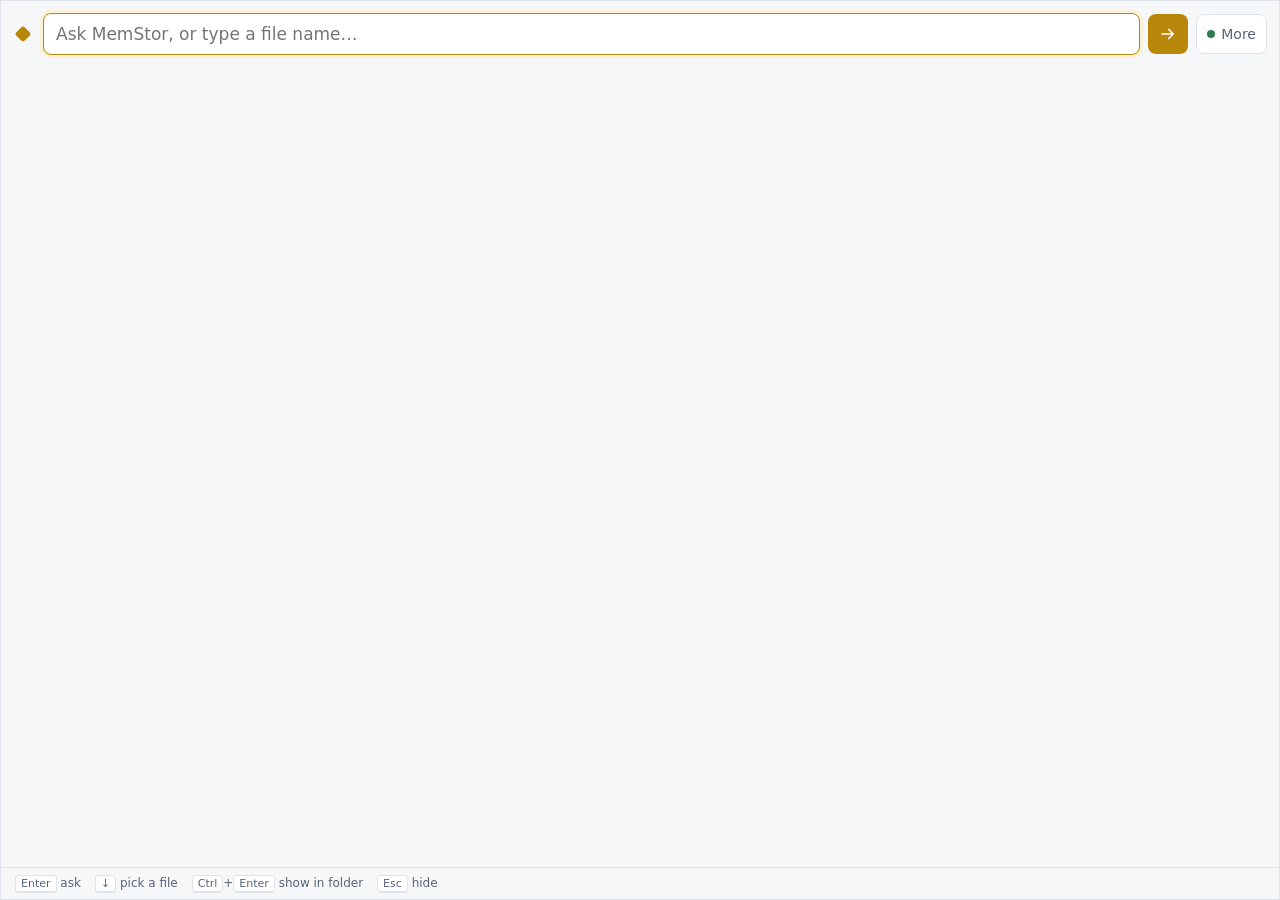
<file: app/ui/index.html>
<!doctype html>
<html lang="en">
<head>
  <meta charset="utf-8">
  <meta name="viewport" content="width=device-width, initial-scale=1">
  <title>MemStor</title>
  <link rel="stylesheet" href="assistant.css">
</head>
<body>
  <header class="top" data-tauri-drag-region>
    <span class="mark" aria-hidden="true" data-tauri-drag-region></span>
    <input id="q" type="text" placeholder="Ask MemStor, or type a file name…" autocomplete="off" spellcheck="false" autofocus aria-label="Ask MemStor">
    <button id="send" class="send" type="button" title="Ask (Enter)" aria-label="Ask">
      <svg viewBox="0 0 24 24" aria-hidden="true"><path d="M4 12h14M13 6l6 6-6 6" fill="none" stroke="currentColor" stroke-width="2.2" stroke-linecap="round" stroke-linejoin="round"/></svg>
    </button>
    <div class="menu-wrap">
      <button id="more" class="more" type="button" aria-haspopup="menu" aria-expanded="false" title="More">
        <span id="rec-dot" class="dot" aria-hidden="true"></span>More
      </button>
      <div id="menu" class="menu" role="menu" hidden>
        <button role="menuitem" data-go="ask:What did I work on today?">Today</button>
        <button role="menuitem" data-go="ask:What did I work on yesterday?">Yesterday</button>
        <button role="menuitem" data-go="changes">Changes I made with MemStor</button>
        <hr>
        <button role="menuitem" data-go="classic:activities">Activities</button>
        <button role="menuitem" data-go="classic:projects">Projects</button>
        <button role="menuitem" data-go="classic:search">All files and memories</button>
        <button role="menuitem" data-go="classic:settings">Settings</button>
        <hr>
        <button role="menuitem" data-go="new-chat">New conversation</button>
        <button role="menuitem" data-go="pause" id="pause-item">Pause recording</button>
        <button role="menuitem" data-go="help">Help and updates</button>
      </div>
    </div>
  </header>

  <div id="seeing" class="seeing" hidden></div>
  <div id="aware" class="aware" hidden></div>

  <main id="feed" tabindex="-1" aria-live="polite"></main>

  <footer class="hint">
    <span><kbd>Enter</kbd> ask</span>
    <span><kbd>↓</kbd> pick a file</span>
    <span><kbd>Ctrl</kbd>+<kbd>Enter</kbd> show in folder</span>
    <span><kbd>Esc</kbd> hide</span>
    <span id="hotkey" class="right"></span>
  </footer>

  <div id="toast" role="status" hidden></div>
  <script src="assistant.js"></script>
</body>
</html>
</file>
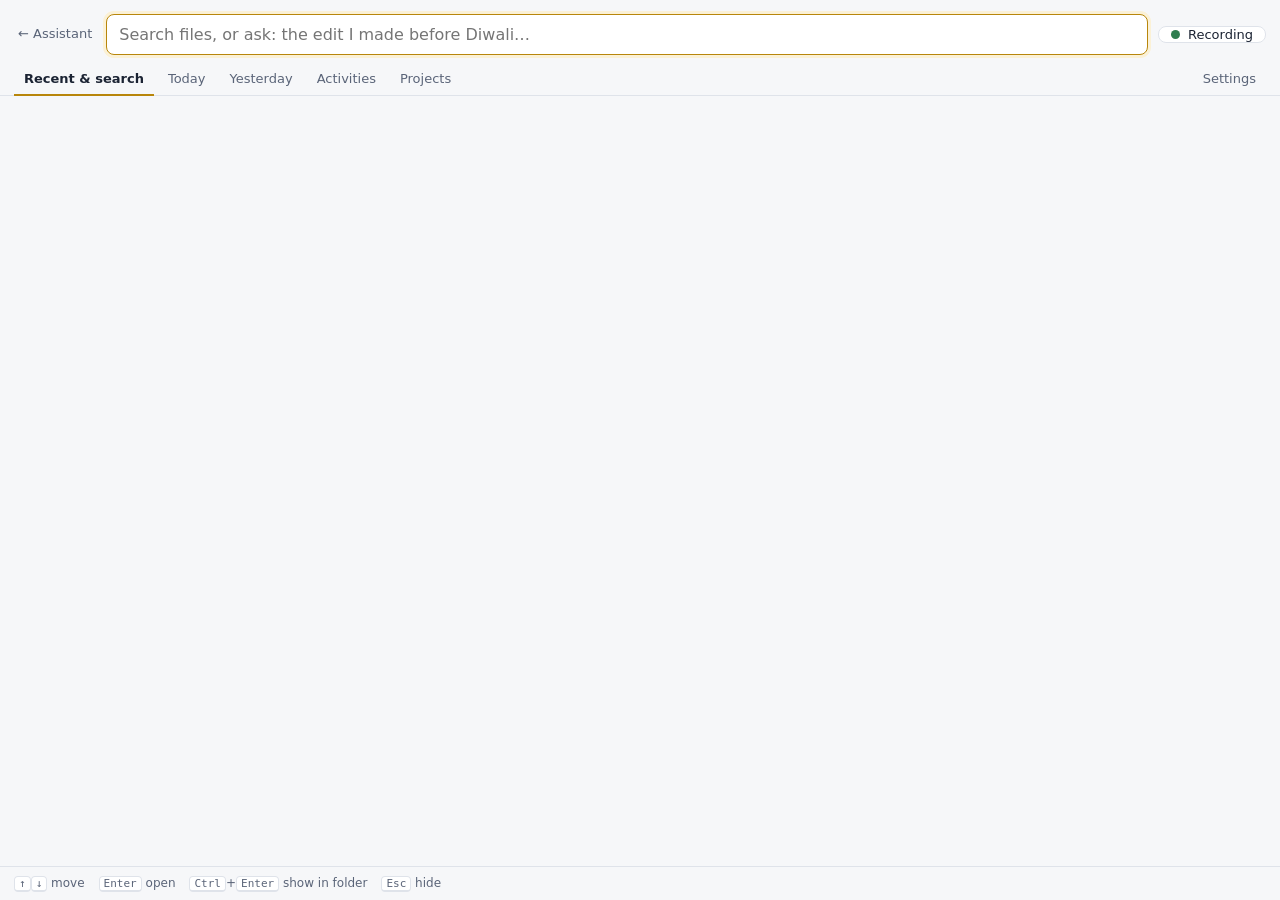
<file: app/ui/classic.html>
<!doctype html>
<html lang="en">
<head>
  <meta charset="utf-8">
  <meta name="viewport" content="width=device-width, initial-scale=1">
  <title>MemStor · All views</title>
  <link rel="stylesheet" href="style.css">
</head>
<body>
  <header class="bar" data-tauri-drag-region>
    <a class="back" href="index.html" title="Back to the assistant (Esc)">← Assistant</a>
    <input id="q" type="search" placeholder="Search files, or ask: the edit I made before Diwali…" autocomplete="off" spellcheck="false" autofocus>
    <button id="ask" class="ask" type="button" hidden title="Search by memory with Claude (Shift+Enter)">Ask AI <span><kbd>Shift</kbd>+<kbd>Enter</kbd></span></button>
    <button id="rec" class="rec" type="button" title="Pause or resume recording"><span class="dot"></span><span id="rec-label">Recording</span></button>
  </header>

  <nav class="tabs" role="tablist">
    <button role="tab" data-view="search" aria-selected="true">Recent &amp; search</button>
    <button role="tab" data-view="0" aria-selected="false">Today</button>
    <button role="tab" data-view="1" aria-selected="false">Yesterday</button>
    <button role="tab" data-view="activities" aria-selected="false">Activities</button>
    <button role="tab" data-view="projects" aria-selected="false">Projects</button>
    <button role="tab" data-view="settings" aria-selected="false" class="tab-right">Settings</button>
  </nav>

  <main id="list" tabindex="-1" aria-live="polite"></main>

  <footer class="hint">
    <span><kbd>↑</kbd><kbd>↓</kbd> move</span>
    <span><kbd>Enter</kbd> open</span>
    <span><kbd>Ctrl</kbd>+<kbd>Enter</kbd> show in folder</span>
    <span><kbd>Esc</kbd> hide</span>
    <span id="ask-hint" hidden><kbd>Shift</kbd>+<kbd>Enter</kbd> ask AI</span>
    <span id="hotkey" class="right"></span>
  </footer>

  <div id="toast" role="status" hidden></div>
  <script src="app.js"></script>
  <script src="memories.js"></script>
  <script src="settings.js"></script>
  <script src="projects.js"></script>
  <script src="activities.js"></script>
</body>
</html>
</file>
<file: app/ui/assistant.css>
:root {
  --bg: #f6f7f9;
  --surface: #ffffff;
  --ink: #1b2333;
  --muted: #5a6478;
  --line: #dfe3ea;
  --accent: #b8860b;
  --accent-ink: #ffffff;
  --accent-soft: #fbf1d6;
  --sel: #eef2f8;
  --rec: #2f7d4f;
  --paused: #b5532a;
  --bad: #b3261e;
  --ui: "Segoe UI Variable Text", "Segoe UI", system-ui, sans-serif;
  color-scheme: light;
}
@media (prefers-color-scheme: dark) {
  :root {
    --bg: #11151d;
    --surface: #181e29;
    --ink: #e6e9ef;
    --muted: #9aa4b6;
    --line: #2a3242;
    --accent: #e0b54a;
    --accent-ink: #1b1608;
    --accent-soft: #2b2618;
    --sel: #222a38;
    --rec: #6cc28f;
    --paused: #e58a62;
    --bad: #f08a80;
    color-scheme: dark;
  }
}

* { box-sizing: border-box; }
html, body { height: 100%; margin: 0; }
body {
  background: var(--bg);
  color: var(--ink);
  font: 14px/1.45 var(--ui);
  display: flex;
  flex-direction: column;
  border: 1px solid var(--line);
  overflow: hidden;
}
button { font: inherit; color: inherit; }
button:focus-visible, input:focus-visible { outline: 2px solid var(--accent); outline-offset: 2px; }
h3 { margin: 0; font-size: 15px; font-weight: 600; }
p { margin: 0; }

/* Top bar */
.top { display: flex; align-items: center; gap: 8px; padding: 12px 12px 8px; }
.mark { width: 12px; height: 12px; border-radius: 3px; background: var(--accent); transform: rotate(45deg); flex: none; margin: 0 6px 0 4px; }
#q {
  flex: 1; min-width: 0;
  font: 17px var(--ui);
  padding: 10px 12px;
  border: 1px solid var(--line);
  border-radius: 8px;
  background: var(--surface);
  color: var(--ink);
  outline: none;
}
#q:focus { border-color: var(--accent); box-shadow: 0 0 0 3px var(--accent-soft); }
.send {
  width: 40px; height: 40px; flex: none;
  border: 0; border-radius: 8px;
  background: var(--accent); color: var(--accent-ink);
  display: grid; place-items: center; cursor: pointer;
}
.send svg { width: 18px; height: 18px; }
.send:hover { filter: brightness(1.06); }
.menu-wrap { position: relative; }
.more {
  display: flex; align-items: center; gap: 6px;
  height: 40px; padding: 0 10px;
  border: 1px solid var(--line); border-radius: 8px;
  background: var(--surface); cursor: pointer; color: var(--muted);
}
.more:hover { color: var(--ink); }
.dot { width: 8px; height: 8px; border-radius: 50%; background: var(--rec); }
.dot.paused { background: var(--paused); }
.menu {
  position: absolute; right: 0; top: 46px; z-index: 10;
  min-width: 240px; padding: 6px;
  background: var(--surface); border: 1px solid var(--line); border-radius: 8px;
  box-shadow: 0 8px 24px rgba(0,0,0,.18);
  display: flex; flex-direction: column;
}
.menu[hidden] { display: none; }
.menu button { text-align: left; border: 0; background: none; padding: 8px 10px; border-radius: 6px; cursor: pointer; }
.menu button:hover, .menu button:focus-visible { background: var(--sel); outline: none; }
.menu hr { border: 0; border-top: 1px solid var(--line); margin: 4px 2px; }

/* What MemStor sees */
.seeing { display: flex; flex-wrap: wrap; align-items: center; gap: 6px; padding: 0 14px 8px; }
.seeing[hidden] { display: none; }
.seeing-label { color: var(--muted); font-size: 12px; }
.ctx-chip {
  display: inline-flex; align-items: center; gap: 6px; max-width: 100%;
  padding: 3px 6px 3px 10px; font-size: 12px;
  border: 1px solid var(--line); border-radius: 999px;
  background: var(--surface); cursor: pointer;
}
.ctx-chip.off { opacity: .55; text-decoration: line-through; }
.ctx-text { overflow: hidden; text-overflow: ellipsis; white-space: nowrap; max-width: 320px; }
.ctx-x { color: var(--muted); width: 14px; text-align: center; }
.ctx-warn { color: var(--paused); font-size: 12px; }
.aware { margin: 0 12px 8px; padding: 10px 12px; border: 1px solid var(--accent); border-radius: 8px; background: var(--accent-soft); display: flex; flex-direction: column; gap: 8px; }
.aware[hidden] { display: none; }
.row-btns { display: flex; gap: 8px; flex-wrap: wrap; align-items: center; }

/* Feed */
#feed { flex: 1; overflow-y: auto; padding: 4px 12px 12px; outline: none; display: flex; flex-direction: column; gap: 14px; }
.turn { display: flex; flex-direction: column; gap: 8px; }
.you { align-self: flex-end; max-width: 85%; padding: 6px 12px; border-radius: 12px 12px 2px 12px; background: var(--sel); }
.answer { display: flex; flex-direction: column; gap: 8px; }
.say { white-space: pre-wrap; user-select: text; }
.thinking { color: var(--muted); }
.thinking::after { content: "…"; animation: blink 1.2s steps(3) infinite; }
@keyframes blink { 50% { opacity: .3; } }
@media (prefers-reduced-motion: reduce) { .thinking::after { animation: none; } }
.meta { color: var(--muted); font-size: 12px; }
.muted { color: var(--muted); }
.pad { padding: 8px 2px; }
.ok { color: var(--rec); }
.note { padding: 8px 12px; border-left: 3px solid var(--accent); background: var(--surface); border-radius: 0 6px 6px 0; }

/* Cards */
.card { background: var(--surface); border: 1px solid var(--line); border-radius: 10px; padding: 10px 12px; display: flex; flex-direction: column; gap: 8px; }
.card-head { display: flex; justify-content: space-between; align-items: baseline; gap: 10px; }
.card-title { display: flex; flex-direction: column; gap: 2px; min-width: 0; }
.kind { font-size: 11px; text-transform: uppercase; letter-spacing: .06em; color: var(--accent); font-weight: 600; }
.card-sub, .card-meta { color: var(--muted); font-size: 12px; }
.card-meta { white-space: nowrap; }
.card-bar { display: flex; gap: 8px; align-items: center; flex-wrap: wrap; }
.card.change.proposed { border-color: var(--accent); }
.card.change.failed { border-color: var(--bad); }
.card.change.undone, .card.change.cancelled { opacity: .75; }
.steps { margin: 0; padding-left: 20px; display: flex; flex-direction: column; gap: 2px; user-select: text; }
.steps li { overflow-wrap: anywhere; }
.opened { color: var(--muted); font-size: 12px; }

/* File rows */
.flist { display: flex; flex-direction: column; }
.frow { display: flex; flex-direction: column; gap: 1px; padding: 6px 8px; border-radius: 6px; cursor: default; }
.frow + .frow { border-top: 1px solid var(--line); }
.frow:hover, .frow.sel { background: var(--sel); }
.frow.gone { opacity: .55; }
.frow-top, .frow-bottom { display: flex; gap: 10px; align-items: baseline; min-width: 0; }
.fname { font-weight: 600; overflow: hidden; text-overflow: ellipsis; white-space: nowrap; flex: 1; min-width: 0; }
.fwhen { color: var(--muted); font-size: 12px; white-space: nowrap; }
.ffolder { color: var(--muted); font-size: 12px; overflow: hidden; text-overflow: ellipsis; white-space: nowrap; flex: 1; min-width: 0; direction: rtl; text-align: left; }
.fnote { color: var(--muted); font-size: 12px; font-style: italic; }
.frow-acts { display: none; gap: 6px; }
.frow:hover .frow-acts, .frow.sel .frow-acts, .frow:focus-within .frow-acts { display: flex; }
.more-files { align-self: flex-start; margin-top: 4px; }

/* Buttons */
.btn { border: 1px solid var(--line); background: var(--surface); padding: 6px 12px; border-radius: 7px; cursor: pointer; }
.btn:hover { background: var(--sel); }
.btn.primary { background: var(--accent); border-color: var(--accent); color: var(--accent-ink); font-weight: 600; }
.btn.primary:hover { filter: brightness(1.06); }
.btn.small { padding: 3px 9px; font-size: 12px; }
.btn.subtle { border-color: transparent; background: none; color: var(--muted); }
.btn.subtle:hover { color: var(--ink); background: var(--sel); }
.btn:disabled { opacity: .5; cursor: default; }
.linkish { border: 0; background: none; padding: 0; color: var(--accent); text-decoration: underline; cursor: pointer; }

/* Empty state, quick results, changes */
.empty { margin: auto 0; display: flex; flex-direction: column; gap: 12px; padding: 12px 4px; }
.empty h2 { margin: 0; font-size: 17px; font-weight: 600; }
.suggest { display: flex; flex-wrap: wrap; gap: 8px; }
.sugg { border: 1px solid var(--line); background: var(--surface); border-radius: 999px; padding: 6px 12px; cursor: pointer; }
.sugg:hover { border-color: var(--accent); background: var(--accent-soft); }
.off-ai { font-size: 13px; }
.quick, .changes { display: flex; flex-direction: column; gap: 6px; }
.quick-head { display: flex; justify-content: space-between; align-items: center; color: var(--muted); font-size: 12px; }

/* Footer, toast */
.hint { display: flex; gap: 14px; padding: 7px 14px; border-top: 1px solid var(--line); color: var(--muted); font-size: 12px; flex-wrap: wrap; }
.hint .right { margin-left: auto; }
kbd { font: 11px var(--ui); padding: 1px 5px; border: 1px solid var(--line); border-bottom-width: 2px; border-radius: 4px; background: var(--surface); }
#toast { position: fixed; left: 50%; bottom: 44px; transform: translateX(-50%); max-width: 90%; padding: 8px 14px; border-radius: 8px; background: var(--ink); color: var(--bg); font-size: 13px; box-shadow: 0 6px 18px rgba(0,0,0,.25); }
#toast[hidden] { display: none; }

@media (max-width: 520px) { .hint span:not(.right) { display: none; } }

/* First run */
.welcome { padding: 8px 20px 16px; display: flex; flex-direction: column; gap: 12px; }
.welcome h2 { margin: 4px 0 0; font-size: 20px; font-weight: 600; }
.welcome p { max-width: 62ch; }
.steps-dots { display: flex; gap: 8px; list-style: none; padding: 0; margin: 0; font-size: 12px; color: var(--muted); }
.steps-dots li { padding: 3px 10px; border-radius: 999px; border: 1px solid var(--line); }
.steps-dots li.on { background: var(--accent-soft); border-color: var(--accent); color: var(--ink); }
.steps-dots li.done { color: var(--rec); }
ul.plain { margin: 0; padding-left: 18px; display: flex; flex-direction: column; gap: 6px; }
.big-key { font-size: 18px; }
.big-key kbd { font: 600 16px var(--ui); padding: 4px 10px; border: 1px solid var(--line); border-bottom-width: 3px; border-radius: 6px; background: var(--surface); }
label.check { display: flex; gap: 10px; align-items: flex-start; cursor: pointer; max-width: 66ch; }
label.check input { margin-top: 3px; accent-color: var(--accent); width: 16px; height: 16px; flex: none; }
.ok { color: var(--rec); }

/* Updates and help */
.update-note { display: flex; align-items: center; justify-content: space-between; gap: 12px; margin: 0 0 12px; padding: 8px 12px; border: 1px solid var(--accent); background: var(--accent-soft); border-radius: 8px; }
.help .card { margin: 12px; }
.help .pad { padding: 4px 16px; }
pre.report { margin: 10px 0 0; max-height: 160px; overflow: auto; font: 12px/1.4 Consolas, ui-monospace, monospace; background: var(--bg); border: 1px solid var(--line); border-radius: 6px; padding: 8px; white-space: pre-wrap; user-select: text; }
</file>
<file: app/ui/style.css>
:root {
  --bg: #f6f7f9;
  --surface: #ffffff;
  --ink: #1b2333;
  --muted: #5a6478;
  --line: #dfe3ea;
  --accent: #b8860b;
  --accent-soft: #fbf1d6;
  --sel: #eef2f8;
  --rec: #2f7d4f;
  --paused: #b5532a;
  --ui: "Segoe UI Variable Text", "Segoe UI", system-ui, sans-serif;
  --mono: "Cascadia Mono", Consolas, ui-monospace, monospace;
  color-scheme: light;
}
@media (prefers-color-scheme: dark) {
  :root {
    --bg: #11151d;
    --surface: #181e29;
    --ink: #e6e9ef;
    --muted: #9aa4b6;
    --line: #2a3242;
    --accent: #e0b54a;
    --accent-soft: #2b2618;
    --sel: #222a38;
    --rec: #6cc28f;
    --paused: #e58a62;
    color-scheme: dark;
  }
}

* { box-sizing: border-box; }
html, body { height: 100%; margin: 0; }
body {
  background: var(--bg);
  color: var(--ink);
  font: 14px/1.4 var(--ui);
  display: flex;
  flex-direction: column;
  user-select: none;
}

.bar { display: flex; gap: 10px; padding: 14px 14px 8px; align-items: center; }
.back { color: var(--muted); text-decoration: none; font-size: 13px; white-space: nowrap; padding: 6px 4px; border-radius: 6px; }
.back:hover { color: var(--ink); }
.back:focus-visible { outline: 2px solid var(--accent); outline-offset: 2px; }
#q {
  flex: 1;
  min-width: 0;
  font: 16px var(--ui);
  padding: 10px 12px;
  border: 1px solid var(--line);
  border-radius: 8px;
  background: var(--surface);
  color: var(--ink);
  outline: none;
}
#q:focus { border-color: var(--accent); box-shadow: 0 0 0 3px var(--accent-soft); }

.rec {
  display: inline-flex; align-items: center; gap: 8px;
  padding: 0 12px;
  border: 1px solid var(--line); border-radius: 8px;
  background: var(--surface); color: var(--ink);
  font: 13px var(--ui); cursor: pointer;
}
.rec .dot { width: 9px; height: 9px; border-radius: 50%; background: var(--rec); }
.rec.paused .dot { background: var(--paused); }
.rec:focus-visible, .tabs button:focus-visible { outline: 2px solid var(--accent); outline-offset: 2px; }

.tabs { display: flex; gap: 4px; padding: 0 14px; border-bottom: 1px solid var(--line); }
.tabs button {
  border: none; background: none; color: var(--muted);
  font: 13px var(--ui); padding: 8px 10px; cursor: pointer;
  border-bottom: 2px solid transparent; margin-bottom: -1px;
}
.tabs button[aria-selected="true"] { color: var(--ink); border-bottom-color: var(--accent); font-weight: 600; }

#list { flex: 1; overflow-y: auto; padding: 6px 8px; outline: none; }
.row {
  display: grid;
  grid-template-columns: 1fr auto;
  gap: 2px 12px;
  padding: 8px 10px;
  border-radius: 6px;
  cursor: default;
}
.row.sel { background: var(--sel); }
.row .name { font-weight: 600; overflow: hidden; text-overflow: ellipsis; white-space: nowrap; min-width: 0; }
.row .when { color: var(--muted); font: 12px var(--mono); text-align: right; white-space: nowrap; }
.row .folder { color: var(--muted); font-size: 12px; overflow: hidden; text-overflow: ellipsis; white-space: nowrap; min-width: 0; direction: rtl; text-align: left; }
.row .chips { display: flex; gap: 4px; justify-content: flex-end; }
.chip { white-space: nowrap; font: 11px var(--mono); padding: 0 6px; border-radius: 99px; background: var(--accent-soft); color: var(--ink); }
.chip.modified { background: var(--accent); color: var(--bg); }
.chip.deleted { text-decoration: line-through; color: var(--muted); }

.empty { color: var(--muted); padding: 40px 20px; text-align: center; line-height: 1.6; }
.empty strong { color: var(--ink); display: block; font-size: 15px; margin-bottom: 4px; }

.hint {
  display: flex; flex-wrap: wrap; gap: 14px;
  padding: 8px 14px; border-top: 1px solid var(--line);
  color: var(--muted); font-size: 12px;
}
.hint .right { margin-left: auto; }
kbd { font: 11px var(--mono); border: 1px solid var(--line); border-bottom-width: 2px; border-radius: 4px; padding: 0 4px; background: var(--surface); }

#toast {
  position: fixed; left: 50%; bottom: 46px; transform: translateX(-50%);
  max-width: 90%;
  background: var(--ink); color: var(--bg);
  padding: 8px 14px; border-radius: 8px; font-size: 13px;
}

@media (prefers-reduced-motion: no-preference) {
  .row { transition: background-color 80ms; }
}

/* ---------- projects ---------- */
body.projects-view .hint { display: none; }
.pj { display: grid; grid-template-columns: 230px 1fr; gap: 16px; min-height: 100%; user-select: text; }
@media (max-width: 620px) { .pj { grid-template-columns: 1fr; } }
.pj-side { display: flex; flex-direction: column; gap: 8px; min-width: 0; padding: 6px 4px; }
.pj-side h3, .pj-side h4 { margin: 0; font-size: 13px; }
.pj-side h4 { margin-top: 14px; color: var(--muted); font-weight: 600; }
.pj-head { display: flex; align-items: center; justify-content: space-between; }
.pj-list { display: flex; flex-direction: column; gap: 2px; }
.pj-item {
  display: flex; justify-content: space-between; gap: 8px; align-items: center;
  border: none; background: none; color: var(--ink); text-align: left;
  font: 14px var(--ui); padding: 7px 10px; border-radius: 6px; cursor: pointer;
}
.pj-item:hover { background: var(--sel); }
.pj-item.on { background: var(--sel); font-weight: 600; box-shadow: inset 3px 0 0 var(--accent); }
.pj-name { overflow: hidden; text-overflow: ellipsis; white-space: nowrap; min-width: 0; }
.pj-count { font: 11px var(--mono); color: var(--muted); }
.pj-muted { color: var(--muted); font-size: 12px; margin: 0; }
.pj-sug { display: flex; align-items: center; justify-content: space-between; gap: 8px; padding: 4px 2px; }
.pj-sug-text { display: flex; flex-direction: column; min-width: 0; }
.pj-new { display: flex; flex-direction: column; gap: 6px; padding: 10px; border: 1px solid var(--line); border-radius: 8px; background: var(--surface); }
.pj-new input { font: 14px var(--ui); padding: 6px 8px; border: 1px solid var(--line); border-radius: 6px; background: var(--bg); color: var(--ink); }
.pj-new-folder { font-size: 12px; color: var(--muted); overflow: hidden; text-overflow: ellipsis; white-space: nowrap; }
.pj-row { display: flex; gap: 6px; }

.pj-main { display: flex; flex-direction: column; gap: 12px; min-width: 0; padding: 6px 4px 0; }
.pj-title { display: flex; align-items: center; justify-content: space-between; gap: 8px; }
.pj-title h2 { margin: 0; font-size: 18px; }
.pj-folders { display: flex; flex-wrap: wrap; gap: 6px; align-items: center; }
.pj-folder {
  display: inline-flex; align-items: center; gap: 4px; max-width: 100%;
  font-size: 12px; padding: 2px 4px 2px 10px; border-radius: 99px;
  background: var(--accent-soft); overflow: hidden;
}
.pj-folder bdi { overflow: hidden; text-overflow: ellipsis; white-space: nowrap; }
.pj-x { border: none; background: none; color: var(--muted); cursor: pointer; font-size: 14px; padding: 0 4px; }
.pj-x:hover { color: var(--ink); }

.seg { display: inline-flex; border: 1px solid var(--line); border-radius: 8px; overflow: hidden; align-self: flex-start; }
.seg button { border: none; background: var(--surface); color: var(--muted); font: 13px var(--ui); padding: 5px 12px; cursor: pointer; }
.seg button + button { border-left: 1px solid var(--line); }
.seg button.on { background: var(--accent-soft); color: var(--ink); font-weight: 600; }

.pj-files { display: flex; flex-direction: column; flex: 1; }
.row.pj-file { grid-template-columns: auto 1fr; align-items: start; cursor: pointer; }
.row.pj-file:hover { background: var(--sel); }
.row.pj-file.off { opacity: 0.5; }
.pj-file input { margin-top: 3px; accent-color: var(--accent); }
.pj-file-body { display: flex; flex-direction: column; gap: 2px; min-width: 0; }
.pj-file-top { display: flex; justify-content: space-between; gap: 10px; min-width: 0; }
.pj-file-top .chips { flex-shrink: 0; }
.chip.nearby { background: none; border: 1px dashed var(--muted); color: var(--muted); }

.pj-bar {
  position: sticky; bottom: 0; display: flex; flex-wrap: wrap; align-items: center; gap: 12px;
  padding: 10px 0; background: var(--bg); border-top: 1px solid var(--line);
}
.btn {
  border: 1px solid var(--line); background: var(--surface); color: var(--ink);
  font: 13px var(--ui); padding: 5px 12px; border-radius: 6px; cursor: pointer; white-space: nowrap;
}
.btn:hover { border-color: var(--muted); }
.btn.small { font-size: 12px; padding: 3px 8px; }
.btn.primary { background: var(--accent); border-color: var(--accent); color: var(--bg); font-weight: 600; }
.btn.primary:disabled { opacity: 0.5; cursor: default; }
.btn.subtle { border-color: transparent; background: none; color: var(--muted); }
.btn.danger { background: var(--paused); border-color: var(--paused); color: var(--bg); }
.btn:focus-visible, .pj-item:focus-visible, .seg button:focus-visible { outline: 2px solid var(--accent); outline-offset: 2px; }

/* ---------- activities ---------- */
.ac { display: flex; flex-direction: column; gap: 12px; padding: 6px 4px; user-select: text; }
.ac-top { display: flex; flex-wrap: wrap; align-items: center; gap: 12px; }
.ac-card { border: 1px solid var(--line); border-radius: 10px; background: var(--surface); padding: 10px 10px 6px; }
.ac-head { display: flex; flex-wrap: wrap; justify-content: space-between; align-items: baseline; gap: 4px 12px; padding: 0 4px 6px; }
.ac-title { display: flex; align-items: baseline; gap: 8px; min-width: 0; }
.ac-title h3 { margin: 0; font-size: 16px; overflow: hidden; text-overflow: ellipsis; white-space: nowrap; }
.ac-work { font: 11px var(--mono); text-transform: uppercase; letter-spacing: 0.04em; color: var(--accent); white-space: nowrap; }
.ac-meta { color: var(--muted); font: 12px var(--mono); }
.ac-files { display: flex; flex-direction: column; }
.row.ac-file { grid-template-columns: 1fr auto; align-items: center; }
.row.ac-file:hover { background: var(--sel); }
.ac-file .pj-x { visibility: hidden; }
.ac-file:hover .pj-x, .ac-file .pj-x:focus-visible { visibility: visible; }
.ac-bar { display: flex; flex-wrap: wrap; gap: 8px; padding: 8px 4px 4px; border-top: 1px solid var(--line); margin-top: 4px; }

/* ---------- memories ---------- */
.mem-section { display: flex; flex-direction: column; gap: 10px; padding: 4px 2px 10px; user-select: text; }
.mem-head { display: flex; flex-wrap: wrap; align-items: baseline; gap: 6px 12px; padding: 2px 4px; font-size: 13px; }
.mem-understood { display: inline-flex; flex-wrap: wrap; gap: 4px; align-items: center; color: var(--muted); font-size: 12px; }
.mem-why { display: flex; flex-wrap: wrap; gap: 4px; padding: 0 4px 6px; }
.mem-file { display: grid; grid-template-columns: minmax(0, auto) minmax(0, 1fr); gap: 10px; align-items: baseline; padding: 4px 10px; border-radius: 6px; }
.mem-file:hover { background: var(--sel); }
.mem-file .name { font-weight: 600; overflow: hidden; text-overflow: ellipsis; white-space: nowrap; }
.mem-file .folder { color: var(--muted); font-size: 12px; overflow: hidden; text-overflow: ellipsis; white-space: nowrap; direction: rtl; text-align: left; }
.mem-file.gone .name { text-decoration: line-through; color: var(--muted); }
.mem-rename { display: inline-flex; gap: 6px; align-items: center; }
.mem-rename input { font: 15px var(--ui); padding: 3px 8px; border: 1px solid var(--accent); border-radius: 6px; background: var(--bg); color: var(--ink); min-width: 0; width: 220px; }

/* ---------- settings ---------- */
.tabs .tab-right { margin-left: auto; }
.st { display: flex; flex-direction: column; gap: 6px; padding: 6px 4px 16px; max-width: 640px; user-select: text; }
.st-sec { display: flex; flex-direction: column; gap: 8px; align-items: flex-start; padding: 12px 4px; border-bottom: 1px solid var(--line); }
.st-sec:last-child { border-bottom: none; }
.st-sec h3 { margin: 0; font-size: 14px; }
.st-sec h4 { margin: 6px 0 0; font-size: 12px; color: var(--muted); font-weight: 600; }
.st-toggle { display: inline-flex; gap: 8px; align-items: center; cursor: pointer; }
.st-toggle input { accent-color: var(--accent); width: 16px; height: 16px; margin: 0; }
.st-row { display: flex; flex-wrap: wrap; gap: 8px; align-items: center; }
.st-facts { margin: 0; padding-left: 18px; display: flex; flex-direction: column; gap: 4px; }
.st-path { font: 12px var(--mono); word-break: break-all; }
.st .pj-folders { max-width: 100%; }

/* Search by memory (AI) */
.ask { flex: none; border: 1px solid var(--accent); background: var(--accent-soft); color: var(--ink); border-radius: 8px; padding: 6px 10px; font: 600 12px var(--ui); cursor: pointer; display: inline-flex; gap: 4px; align-items: center; }
.ask kbd { font-weight: 400; }
.ask:hover { background: var(--accent); color: var(--bg); }
.sm-card { display: flex; flex-direction: column; gap: 4px; }
.sm-card.gone { opacity: 0.6; }
.sm-why { margin: 0 4px; font-size: 13px; }
.sm-summary { margin: 0 4px; font-size: 12px; color: var(--muted); }
.sm-folder { padding: 0 4px; }
.sm-cost { margin: 0 4px; font-size: 11px; }
.mem-story { margin: 0 4px 6px; font-size: 13px; color: var(--muted); font-style: italic; }
.st-confirm { display: flex; flex-direction: column; gap: 10px; border: 1px solid var(--accent); background: var(--accent-soft); border-radius: 8px; padding: 10px 12px; max-width: 640px; }
.st-input { min-width: 260px; flex: 1; padding: 6px 8px; border: 1px solid var(--line); border-radius: 6px; background: var(--surface); color: var(--ink); font: 13px var(--mono); }
.st-key { font: 12px var(--mono); }
.st-warn { margin: 0; color: var(--paused); font-size: 13px; }
.st-bar { width: 260px; max-width: 100%; height: 8px; border-radius: 99px; background: var(--line); overflow: hidden; }
.st-bar > div { height: 100%; background: var(--rec); border-radius: 99px; }
.st-spend > div { background: var(--accent); }
.st-spend.full > div { background: var(--paused); }
.st-sec > p { margin: 0; }
.ask[hidden] { display: none; }
.ask span[hidden] { display: none; }
.sm-refine { display: flex; gap: 8px; align-items: center; margin: 0 4px; }
.sm-refine .st-input { font-family: var(--ui); }
.seg { flex-wrap: wrap; }
</file>
